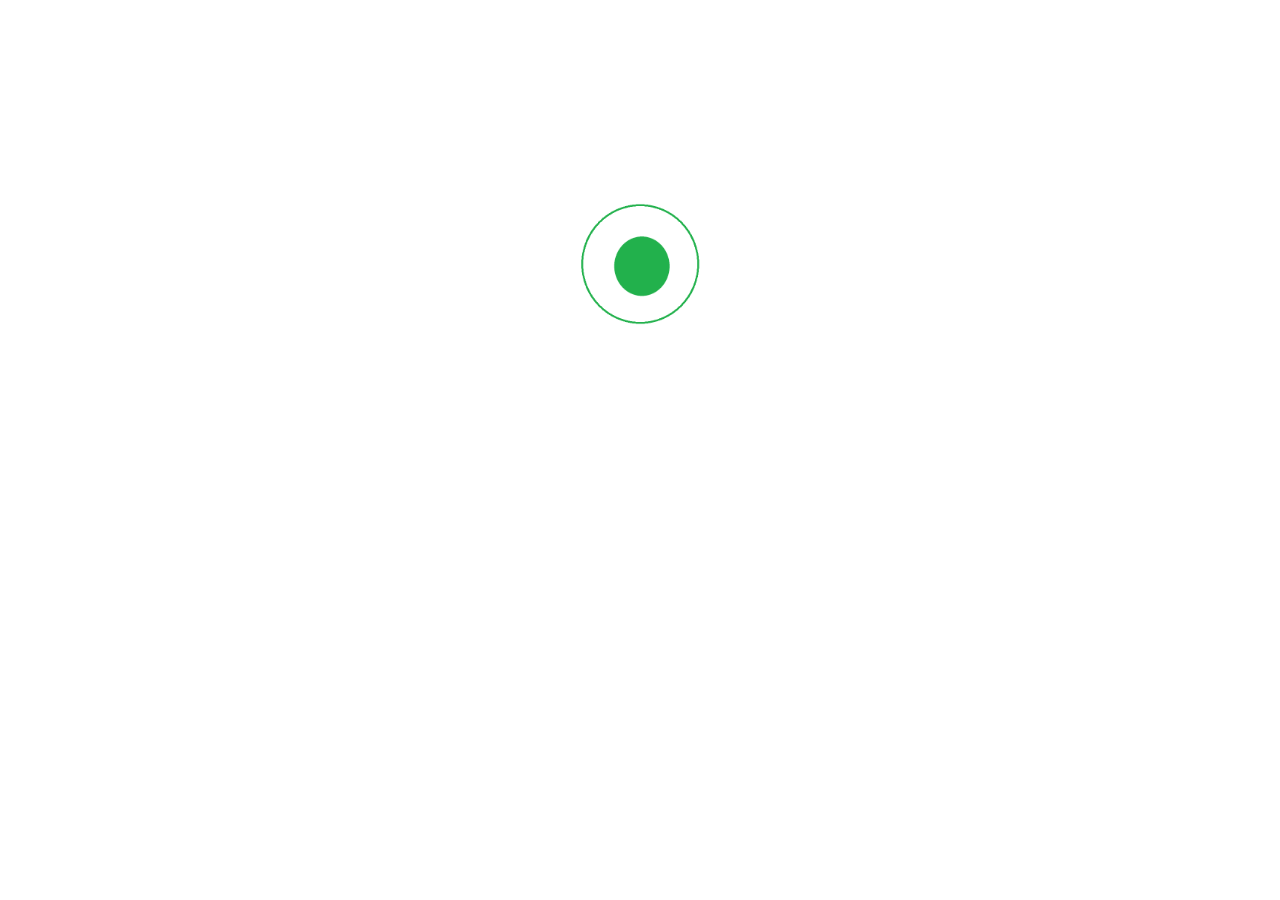
<file: HTML-Joysticks-master/index.html>
<!DOCTYPE html>
<html>

<head>
	<title>Joystick Controls</title>
	<style>
	body
	{
		font-family: Courier, monospaced;
		font-size: 16px;
		font-weight: bold;
	}
	.container {
		width: 100%;
		height: 100px;
	}
	.joystick {
		width: 128px;
		margin: auto;
		margin-top: 200px;
		position: relative;
	}
	.joystick img{
		width: 128px;
		height: 128px;
	}
	#stick1 {
		position: absolute;
		top: 34px;
		left: 34px;
	}
	#stick1 img{
		width: 64px;
		height: 64px;
	}

	</style>
</head>

<body>
<div class="container">
	<div class="joystick">
		<img src="../images/joystick.png" alt="">
		<div id="stick1">
			<img src="../images/stick.png"/>		
		</div>
	</div>
</div>

<script>

class JoystickController
{
	// stickID: ID of HTML element (representing joystick) that will be dragged
	// maxDistance: maximum amount joystick can move in any direction
	// deadzone: joystick must move at least this amount from origin to register value change
	constructor( stickID, maxDistance, deadzone )
	{
		this.id = stickID;
		let stick = document.getElementById(stickID);

		// location from which drag begins, used to calculate offsets
		this.dragStart = null;

		// track touch identifier in case multiple joysticks present
		this.touchId = null;
		
		this.active = false;
		this.value = { x: 0, y: 0 }; 

		let self = this;

		function handleDown(event)
		{
		    self.active = true;

			// all drag movements are instantaneous
			stick.style.transition = '0s';

			// touch event fired before mouse event; prevent redundant mouse event from firing
			event.preventDefault();

		    if (event.changedTouches)
		    	self.dragStart = { x: event.changedTouches[0].clientX, y: event.changedTouches[0].clientY };
		    else
		    	self.dragStart = { x: event.clientX, y: event.clientY };

			// if this is a touch event, keep track of which one
		    if (event.changedTouches)
		    	self.touchId = event.changedTouches[0].identifier;
		}
		
		function handleMove(event) 
		{
		    if ( !self.active ) return;

		    // if this is a touch event, make sure it is the right one
		    // also handle multiple simultaneous touchmove events
		    let touchmoveId = null;
		    if (event.changedTouches)
		    {
		    	for (let i = 0; i < event.changedTouches.length; i++)
		    	{
		    		if (self.touchId == event.changedTouches[i].identifier)
		    		{
		    			touchmoveId = i;
		    			event.clientX = event.changedTouches[i].clientX;
		    			event.clientY = event.changedTouches[i].clientY;
		    		}
		    	}

		    	if (touchmoveId == null) return;
		    }

		    const xDiff = event.clientX - self.dragStart.x;
		    const yDiff = event.clientY - self.dragStart.y;
		    const angle = Math.atan2(yDiff, xDiff);
			const distance = Math.min(maxDistance, Math.hypot(xDiff, yDiff));
			const xPosition = distance * Math.cos(angle);
			const yPosition = distance * Math.sin(angle);

			// move stick image to new position
		    stick.style.transform = `translate3d(${xPosition}px, ${yPosition}px, 0px)`;

			// deadzone adjustment
			const distance2 = (distance < deadzone) ? 0 : maxDistance / (maxDistance - deadzone) * (distance - deadzone);
		    const xPosition2 = distance2 * Math.cos(angle);
			const yPosition2 = distance2 * Math.sin(angle);
		    const xPercent = parseFloat((xPosition2 / maxDistance).toFixed(4));
		    const yPercent = parseFloat((yPosition2 / maxDistance).toFixed(4));
		    
		    self.value = { x: xPercent, y: yPercent };
		  }

		function handleUp(event) 
		{
		    if ( !self.active ) return;

		    // if this is a touch event, make sure it is the right one
		    if (event.changedTouches && self.touchId != event.changedTouches[0].identifier) return;

		    // transition the joystick position back to center
		    stick.style.transition = '.2s';
		    stick.style.transform = `translate3d(0px, 0px, 0px)`;

		    // reset everything
		    self.value = { x: 0, y: 0 };
		    self.touchId = null;
		    self.active = false;
		}

		stick.addEventListener('mousedown', handleDown);
		stick.addEventListener('touchstart', handleDown);
		document.addEventListener('mousemove', handleMove, {passive: false});
		document.addEventListener('touchmove', handleMove, {passive: false});
		document.addEventListener('mouseup', handleUp);
		document.addEventListener('touchend', handleUp);
	}
}

let joystick1 = new JoystickController("stick1", 64, 8);

function update()
{
	console.log(joystick1.value);
}

function loop()
{
	requestAnimationFrame(loop);
	update();
}

loop();

</script>

</body>
</html>
</file>
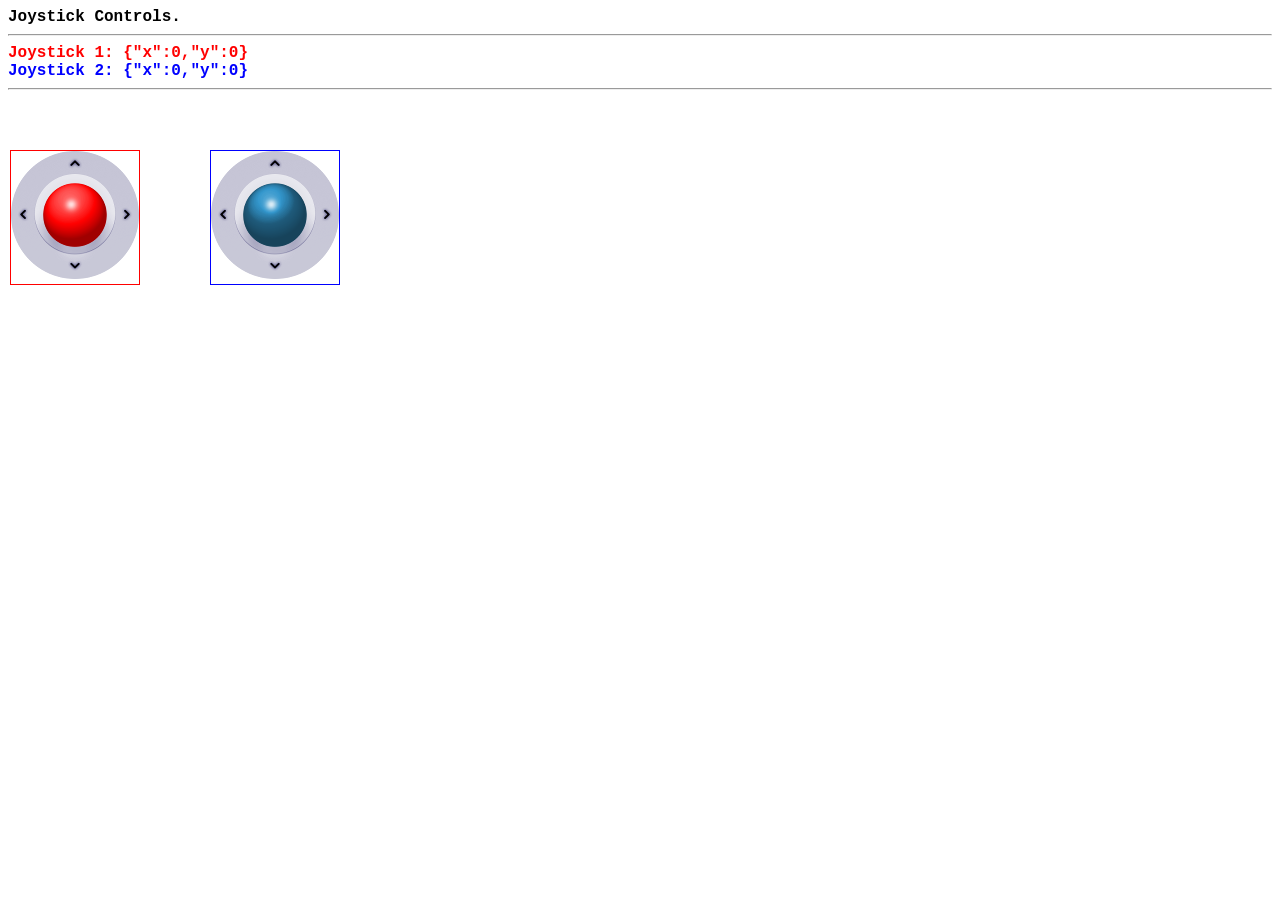
<file: HTML-Joysticks-master/HTML-Joysticks-master/index.html>
<!DOCTYPE html>
<html>

<head>
	<title>Joystick Controls</title>
	<style>
	body
	{
		font-family: Courier, monospaced;
		font-size: 16px;
		font-weight: bold;
	}
	</style>
</head>

<body>

Joystick Controls.
<hr>
<div id="status1" style="color: red;">Joystick 1</div>
<div id="status2" style="color: blue;">Joystick 2</div>

<hr>
<div style="border: 1px solid red; width: 128px; position: absolute; left:10px; top:150px;">
	<img src="images/joystick-base.png"/>
	<div id="stick1" style="position: absolute; left:32px; top:32px;">
	<img src="images/joystick-red.png"/>		
	</div>
</div>

<div style="border: 1px solid blue; width: 128px; position: absolute; left:210px; top:150px;">
	<img src="images/joystick-base.png"/>
	<div id="stick2" style="position: absolute; left:32px; top:32px;">
	<img src="images/joystick-blue.png"/>		
	</div>
</div>

<script>

class JoystickController
{
	// stickID: ID of HTML element (representing joystick) that will be dragged
	// maxDistance: maximum amount joystick can move in any direction
	// deadzone: joystick must move at least this amount from origin to register value change
	constructor( stickID, maxDistance, deadzone )
	{
		this.id = stickID;
		let stick = document.getElementById(stickID);

		// location from which drag begins, used to calculate offsets
		this.dragStart = null;

		// track touch identifier in case multiple joysticks present
		this.touchId = null;
		
		this.active = false;
		this.value = { x: 0, y: 0 }; 

		let self = this;

		function handleDown(event)
		{
		    self.active = true;

			// all drag movements are instantaneous
			stick.style.transition = '0s';

			// touch event fired before mouse event; prevent redundant mouse event from firing
			event.preventDefault();

		    if (event.changedTouches)
		    	self.dragStart = { x: event.changedTouches[0].clientX, y: event.changedTouches[0].clientY };
		    else
		    	self.dragStart = { x: event.clientX, y: event.clientY };

			// if this is a touch event, keep track of which one
		    if (event.changedTouches)
		    	self.touchId = event.changedTouches[0].identifier;
		}
		
		function handleMove(event) 
		{
		    if ( !self.active ) return;

		    // if this is a touch event, make sure it is the right one
		    // also handle multiple simultaneous touchmove events
		    let touchmoveId = null;
		    if (event.changedTouches)
		    {
		    	for (let i = 0; i < event.changedTouches.length; i++)
		    	{
		    		if (self.touchId == event.changedTouches[i].identifier)
		    		{
		    			touchmoveId = i;
		    			event.clientX = event.changedTouches[i].clientX;
		    			event.clientY = event.changedTouches[i].clientY;
		    		}
		    	}

		    	if (touchmoveId == null) return;
		    }

		    const xDiff = event.clientX - self.dragStart.x;
		    const yDiff = event.clientY - self.dragStart.y;
		    const angle = Math.atan2(yDiff, xDiff);
			const distance = Math.min(maxDistance, Math.hypot(xDiff, yDiff));
			const xPosition = distance * Math.cos(angle);
			const yPosition = distance * Math.sin(angle);

			// move stick image to new position
		    stick.style.transform = `translate3d(${xPosition}px, ${yPosition}px, 0px)`;

			// deadzone adjustment
			const distance2 = (distance < deadzone) ? 0 : maxDistance / (maxDistance - deadzone) * (distance - deadzone);
		    const xPosition2 = distance2 * Math.cos(angle);
			const yPosition2 = distance2 * Math.sin(angle);
		    const xPercent = parseFloat((xPosition2 / maxDistance).toFixed(4));
		    const yPercent = parseFloat((yPosition2 / maxDistance).toFixed(4));
		    
		    self.value = { x: xPercent, y: yPercent };
		  }

		function handleUp(event) 
		{
		    if ( !self.active ) return;

		    // if this is a touch event, make sure it is the right one
		    if (event.changedTouches && self.touchId != event.changedTouches[0].identifier) return;

		    // transition the joystick position back to center
		    stick.style.transition = '.2s';
		    stick.style.transform = `translate3d(0px, 0px, 0px)`;

		    // reset everything
		    self.value = { x: 0, y: 0 };
		    self.touchId = null;
		    self.active = false;
		}

		stick.addEventListener('mousedown', handleDown);
		stick.addEventListener('touchstart', handleDown);
		document.addEventListener('mousemove', handleMove, {passive: false});
		document.addEventListener('touchmove', handleMove, {passive: false});
		document.addEventListener('mouseup', handleUp);
		document.addEventListener('touchend', handleUp);
	}
}

let joystick1 = new JoystickController("stick1", 64, 8);
let joystick2 = new JoystickController("stick2", 64, 8);

function update()
{
	document.getElementById("status1").innerText = "Joystick 1: " + JSON.stringify(joystick1.value);
	document.getElementById("status2").innerText = "Joystick 2: " + JSON.stringify(joystick2.value);
}

function loop()
{
	requestAnimationFrame(loop);
	update();
}

loop();

</script>

</body>
</html>
</file>
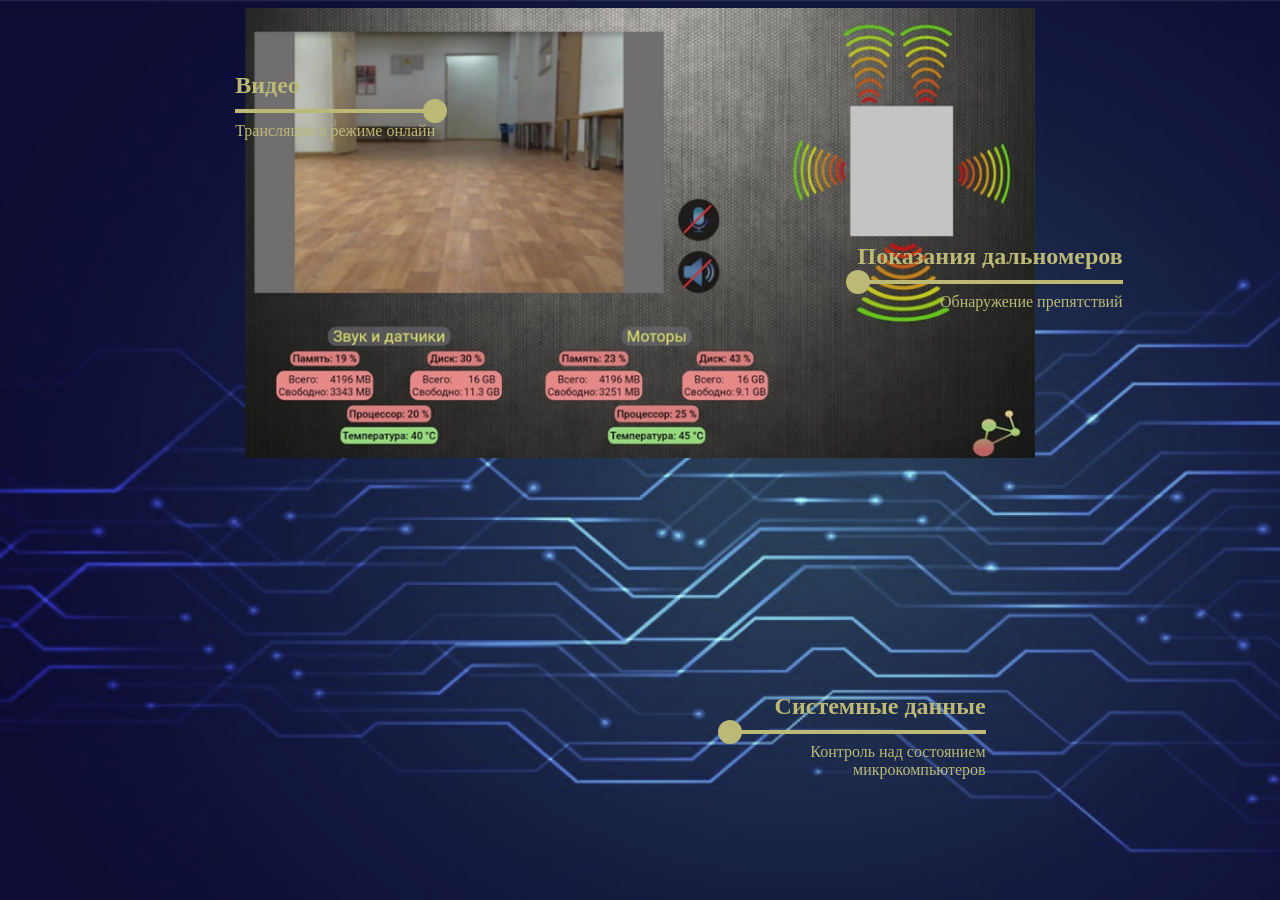
<file: Site Company/testHints/index.html>
<!DOCTYPE html>
<html lang="ru">
<head>
  <meta charset="UTF-8">
  <meta http-equiv="X-UA-Compatible" content="IE=edge">
  <meta name="viewport" content="width=device-width, initial-scale=1.0">
  <title>Document</title>

  <style>
    body {
      background-image: url("../img/background.png");
      background-repeat: no-repeat;
      background-size: cover;
      background-attachment: fixed;
    }

    .hint-ul {
  padding: 0;
  margin: 0;
  list-style: none;
}
.hint-ul:hover .hint-item {
  opacity: 0.5;
}

.hint-ul:hover + .panel-image {
  opacity: 0.8;
}

.hint-ul:hover .hint-item:hover {
  opacity: 1;
}
.panel-image {
  display: block;
  height: 450px;
  margin: 0 auto;
  transition: all 0.25s ease-out;
}
.hint-item {
  position: absolute;
  z-index: 99;
  min-width: 30em;
  transition: all 0.25s ease-out;
  color: #BCB977;
}
.hint-item:hover {
  min-width: 25em !important;
}
.grow-left {
  text-align: left;
}
.grow-left h2 {
  padding-right: 1em;
}
.grow-left h2:after {
  right: 0;
  transform: translate(50%, 50%);
}
.grow-right {
  text-align: right;
}
.grow-right h2 {
  padding-left: 1em;
}
.grow-right h2:after {
  left: 0;
  transform: translate(-50%, 50%);
}
.hint-item h2 {
  position: relative;
  padding: 0 0 0.4em;
  border-bottom: solid 0.2em;
  margin: 0 0 0.4em;
}
.hint-item h2:after {
  position: absolute;
  bottom: -0.1em;
  content: "";
  width: 1em;
  height: 1em;
  border-radius: 50%;
  background: #BCB977;
}
.hint-item p {
  margin: 0;
  padding: 0;
}
.hint-video {
  right: 66%;
  top: 8%;
  min-width: 12em;
}
.hint-ultrasonic {
  left: 67%;
  top: 27%;
  min-width: 16em;
}
.hint-system {
  left: 57%;
  top: 77%;
  min-width: 16em;
}
  </style>

</head>
<body>
  <div class="ancatomy">
    <img src="../img/panel.png" alt="Panel" class="panel-image">
    <ul class="hint-ul">
      <li class="hint-item hint-video grow-left">
        <h2>Видео</h2>
        <p>
          Трансляция в режиме онлайн
        </p>
      </li>
      <li class="hint-item hint-ultrasonic grow-right">
        <h2>Показания дальномеров</h2>
        <p>
          Обнаружение препятствий
        </p>
      </li>
      <li class="hint-item hint-system grow-right">
        <h2>Системные данные</h2>
        <p>
          Контроль над состоянием <br> 
          микрокомпьютеров
        </p>
      </li>
    </ul>
  </div>
</body>
</html>
</file>
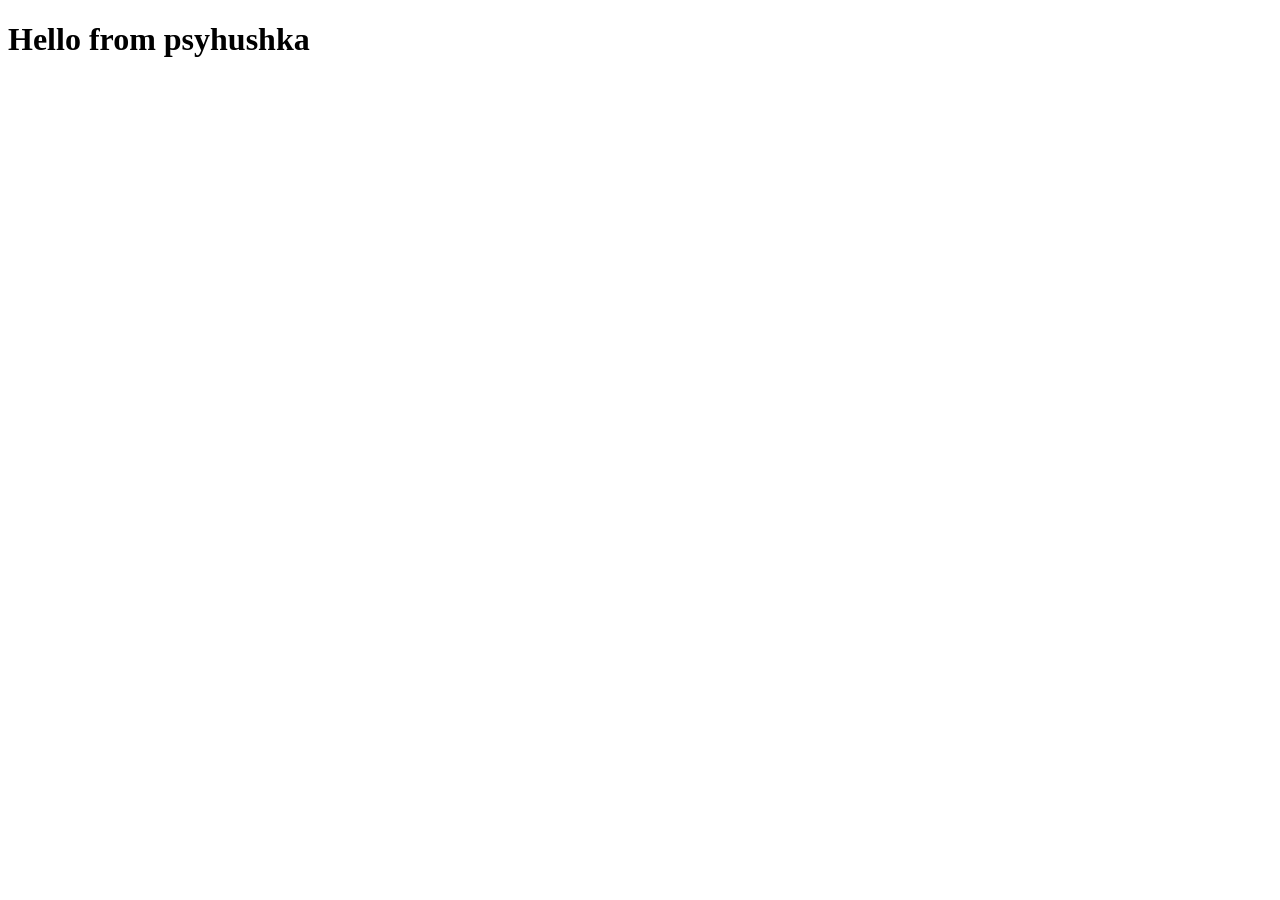
<file: web/templates/gamepad_test.html>
<!DOCTYPE html>
<html lang="en">
<head>
    <meta charset="UTF-8">
    <meta name="viewport" content="width=device-width, initial-scale=1.0">
    <!-- <link rel="stylesheet" href="static/css/style.css"> -->
    <!-- <script src="//cdnjs.cloudflare.com/ajax/libs/socket.io/2.2.0/socket.io.js" integrity="sha256-yr4fRk/GU1ehYJPAs8P4JlTgu0Hdsp4ZKrx8bDEDC3I=" crossorigin="anonymous"></script> -->
    <!-- <script src="/socket.io/socket.io.js"></script> -->
    <!-- <script src="https://cdnjs.cloudflare.com/ajax/libs/socket.io/3.1.1/socket.io.js" integrity="sha512-oFOCo2/3DtjrJG4N27BjSLQWoiBv171sK6a+JiWjp/7agxC2nCUP358AqzxkBUb5jX8g6CYLPdSKQTbC0weCwA==" crossorigin="anonymous"></script> -->
    <script src="gamepad.js"></script>
    <title>hahaha</title>
</head>
<body>
    <header>
        <h1>Hello from psyhushka</h1>
    </header>
    <!-- <script src="gamepad.js" async></script> -->
    <script>
        console.log(gamepad)
        function cycle() {
            let gamepad_value = getGamepadIfChanged()
            if (gamepad_value === null) {
                window.requestAnimationFrame(cycle)
                return
            }
            let {buttons, sticks} = gamepad_value
            html = ''
            html += 'left stick: '+sticks.left.join(', ')+'<br/>'
            html += 'right stick: '+sticks.right.join(', ')+'<br/>'
            for (button_name in gamepad_value.buttons) {
                button = gamepad_value.buttons[button_name]
                html += `${button_name} = ${button.value}<br/>`
            }
            document.body.innerHTML = html
            window.requestAnimationFrame(cycle)
        }
        window.requestAnimationFrame(cycle)
    </script>
</body>
</html>
</file>
